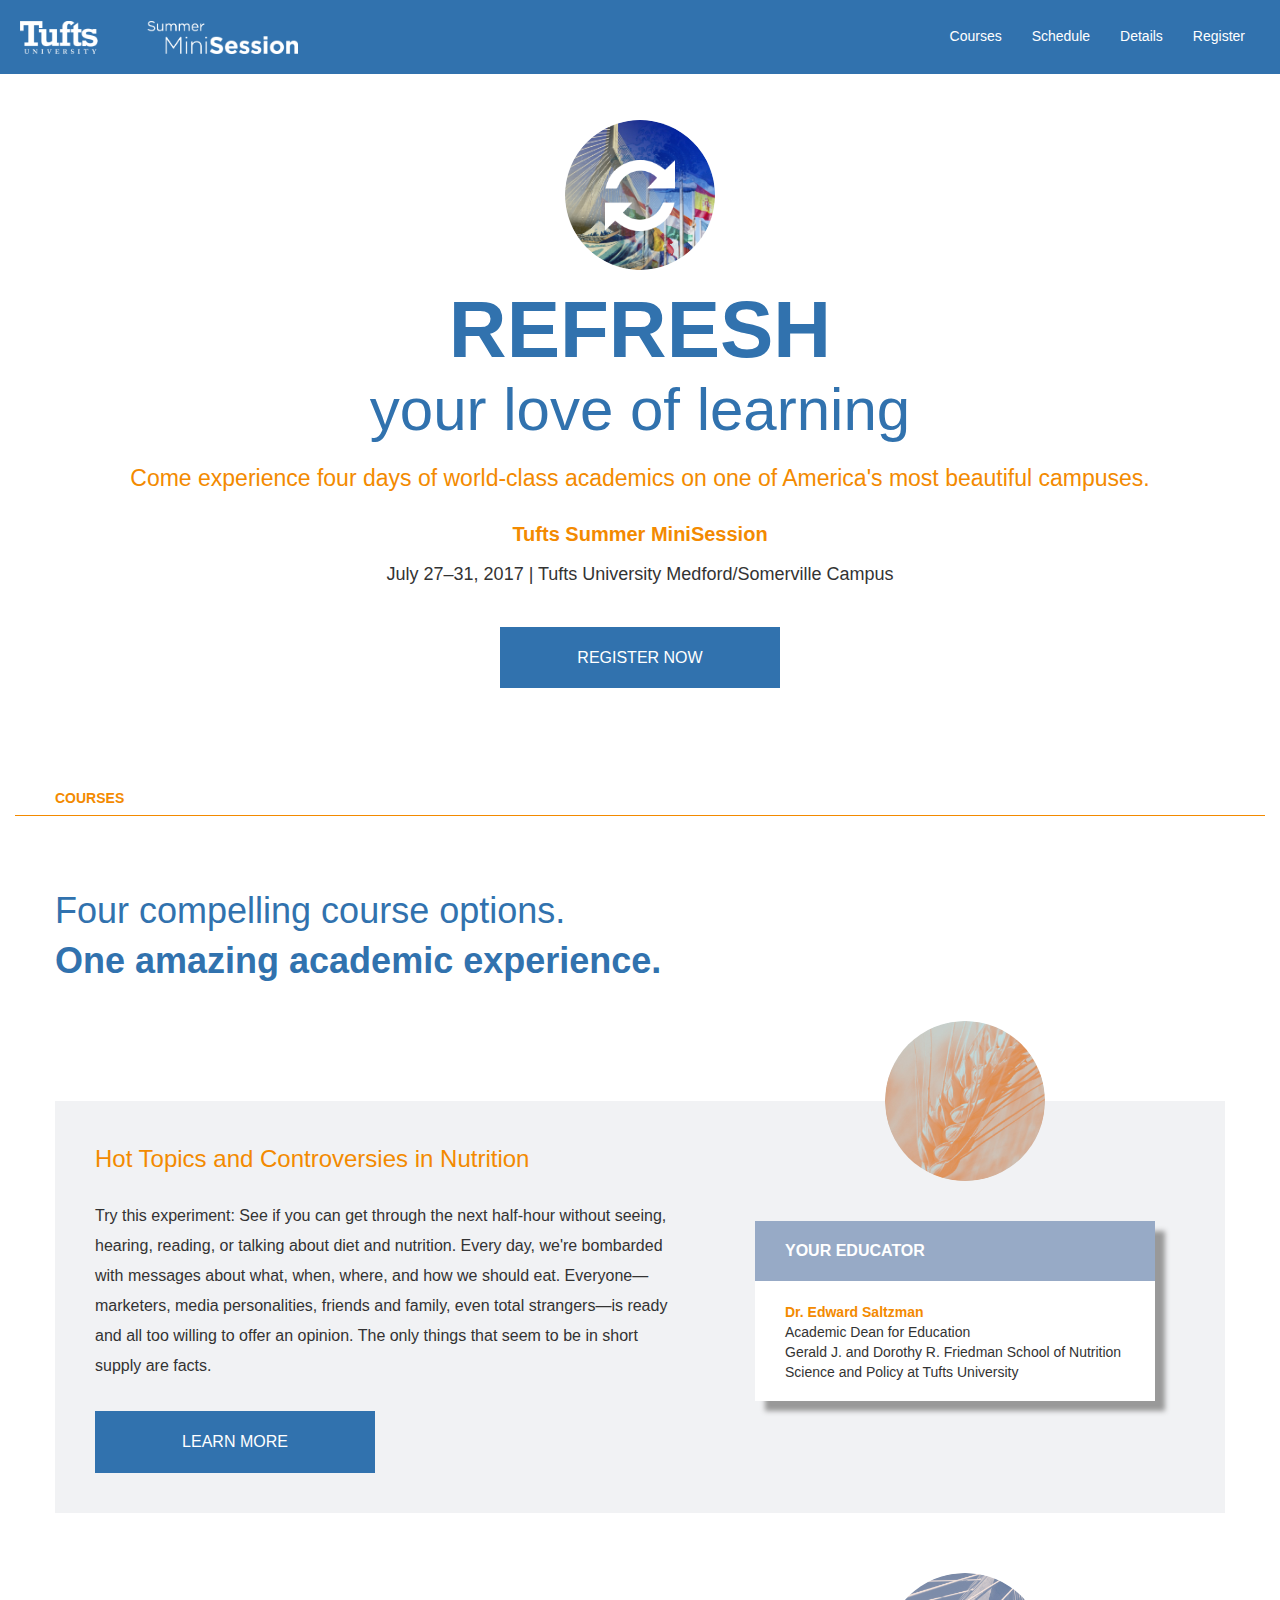
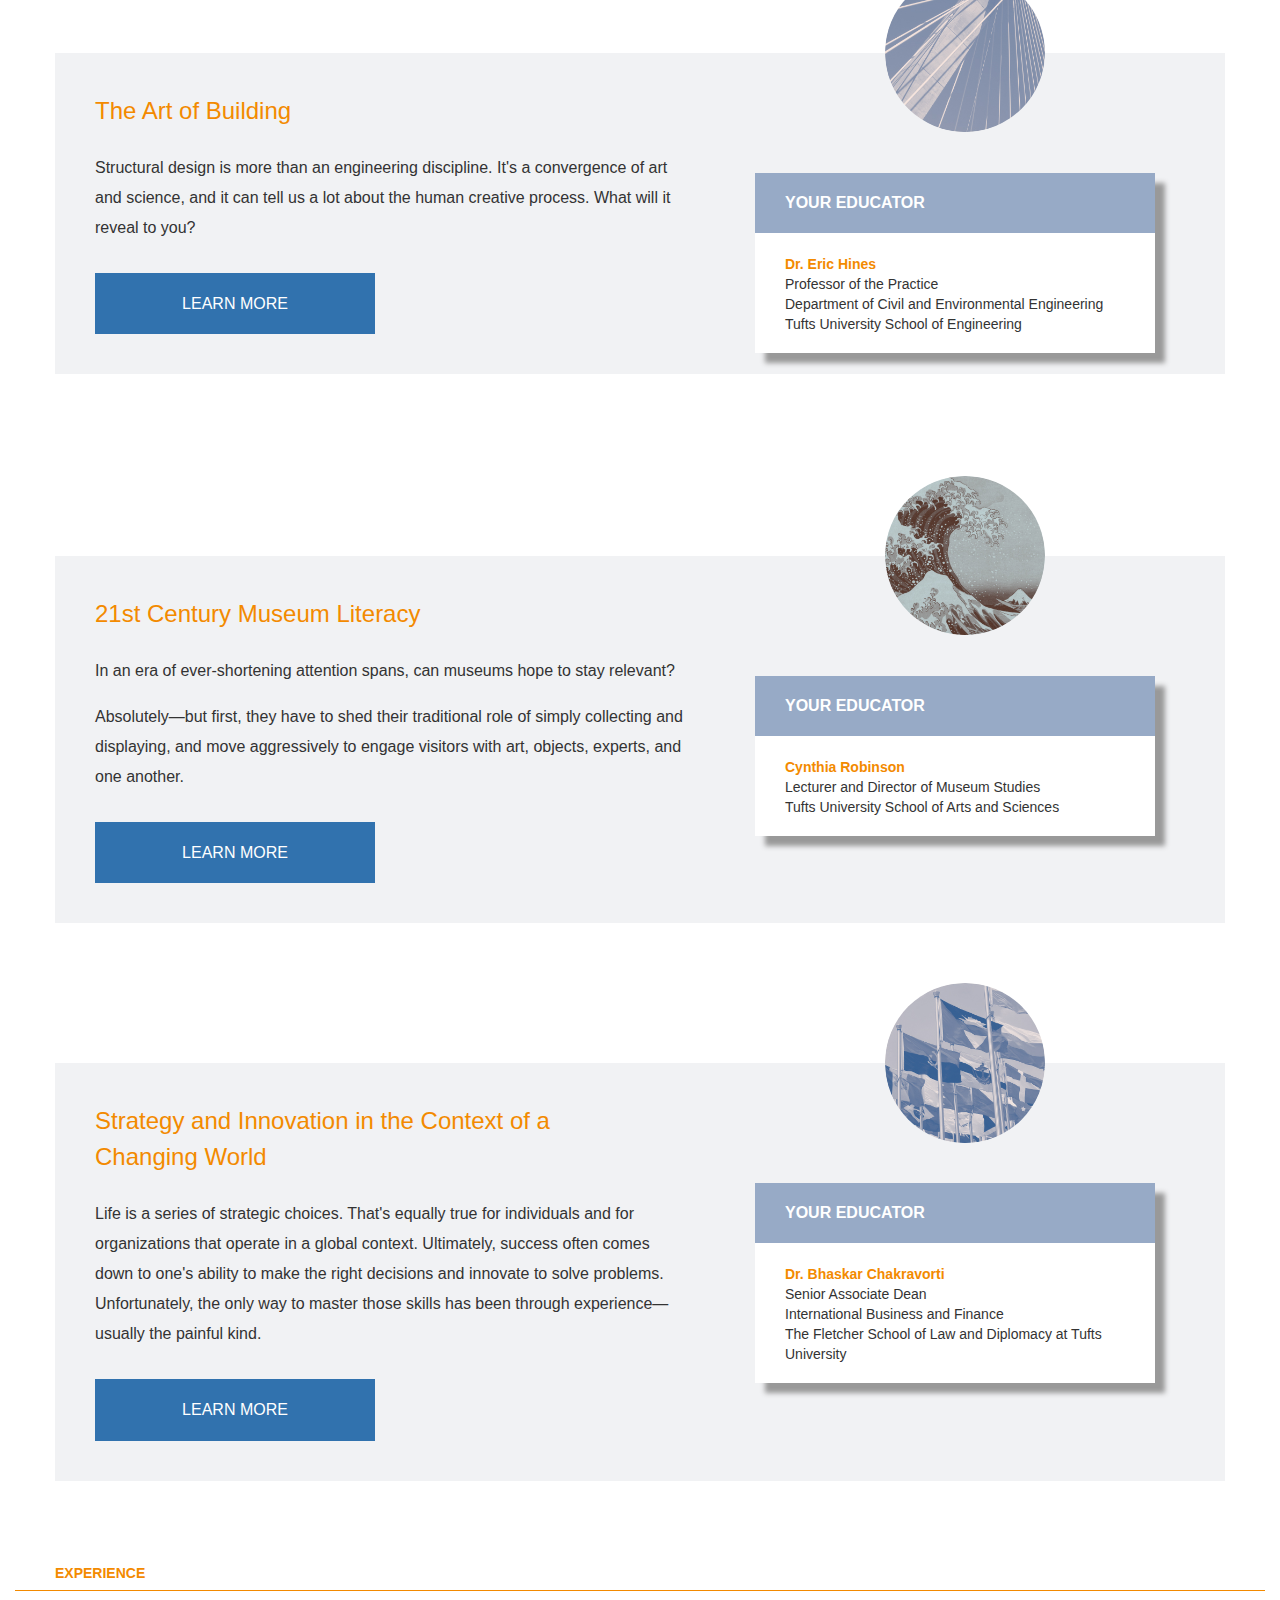
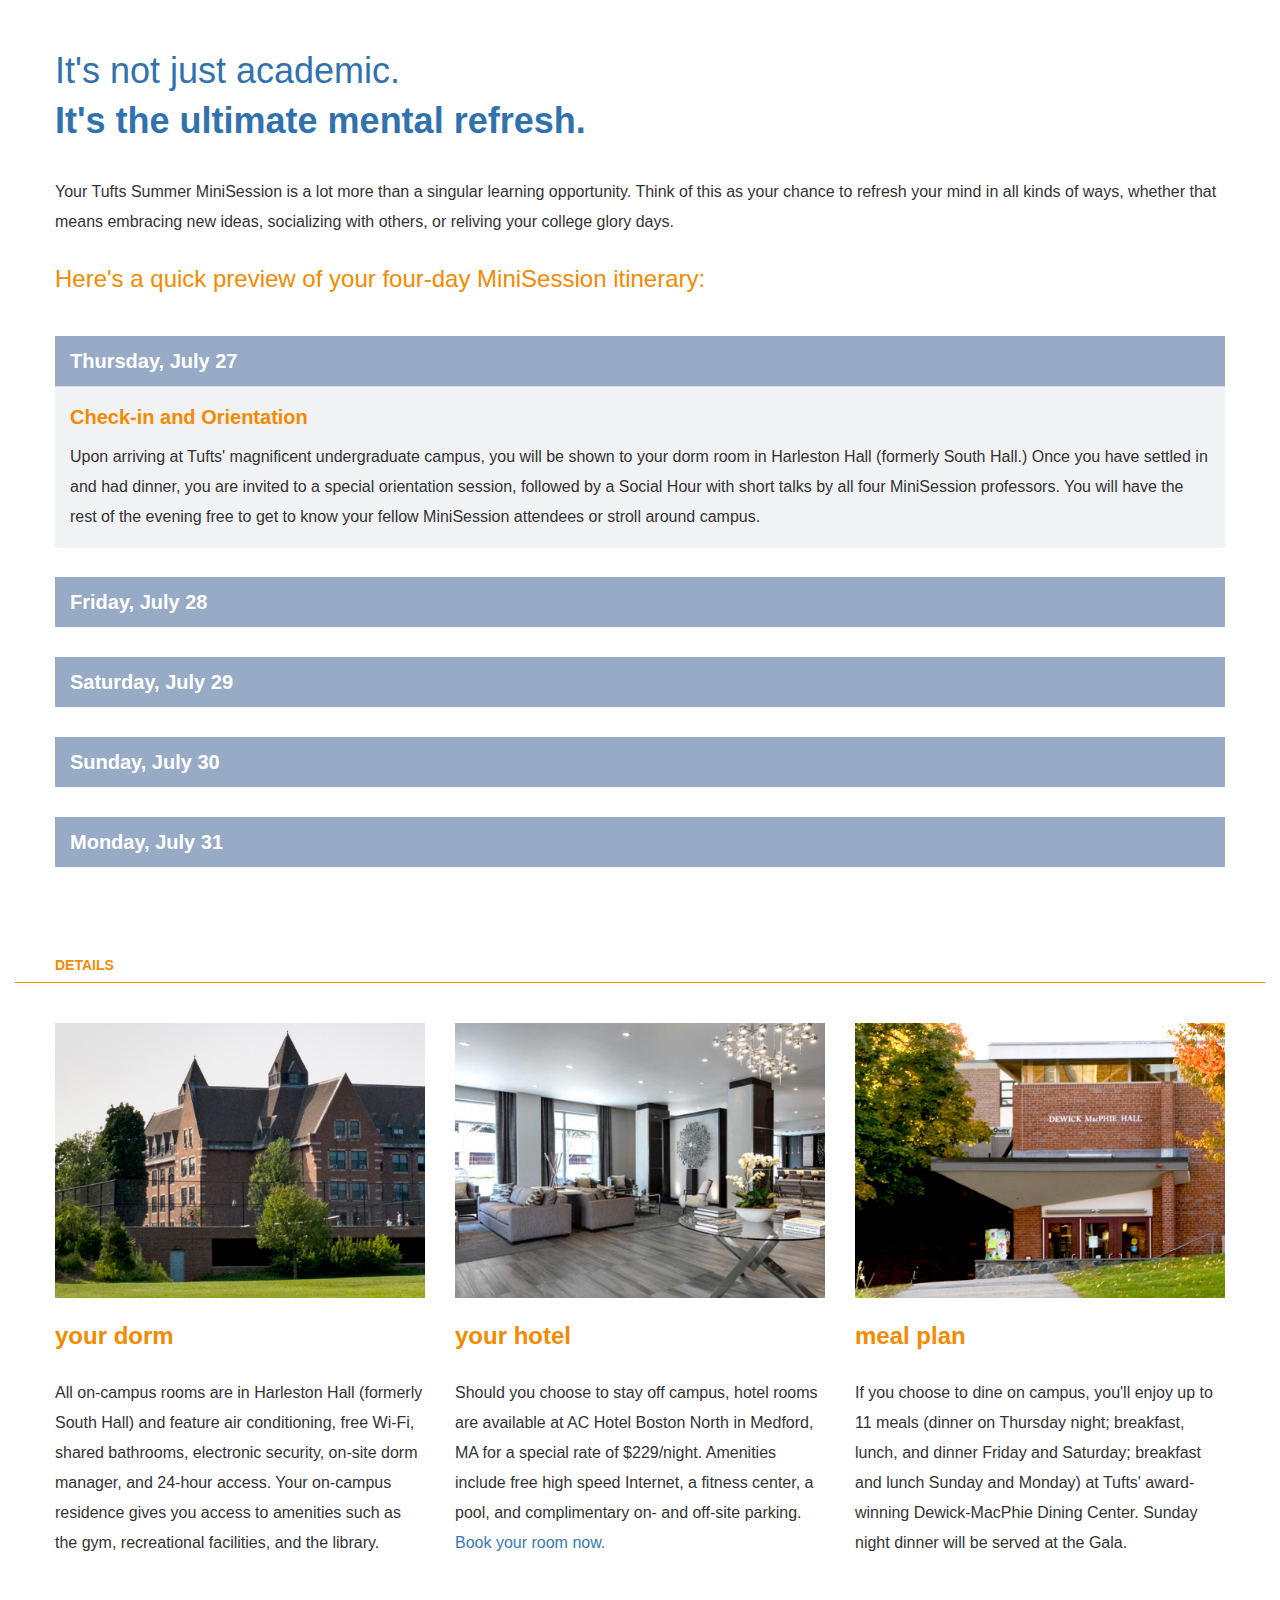
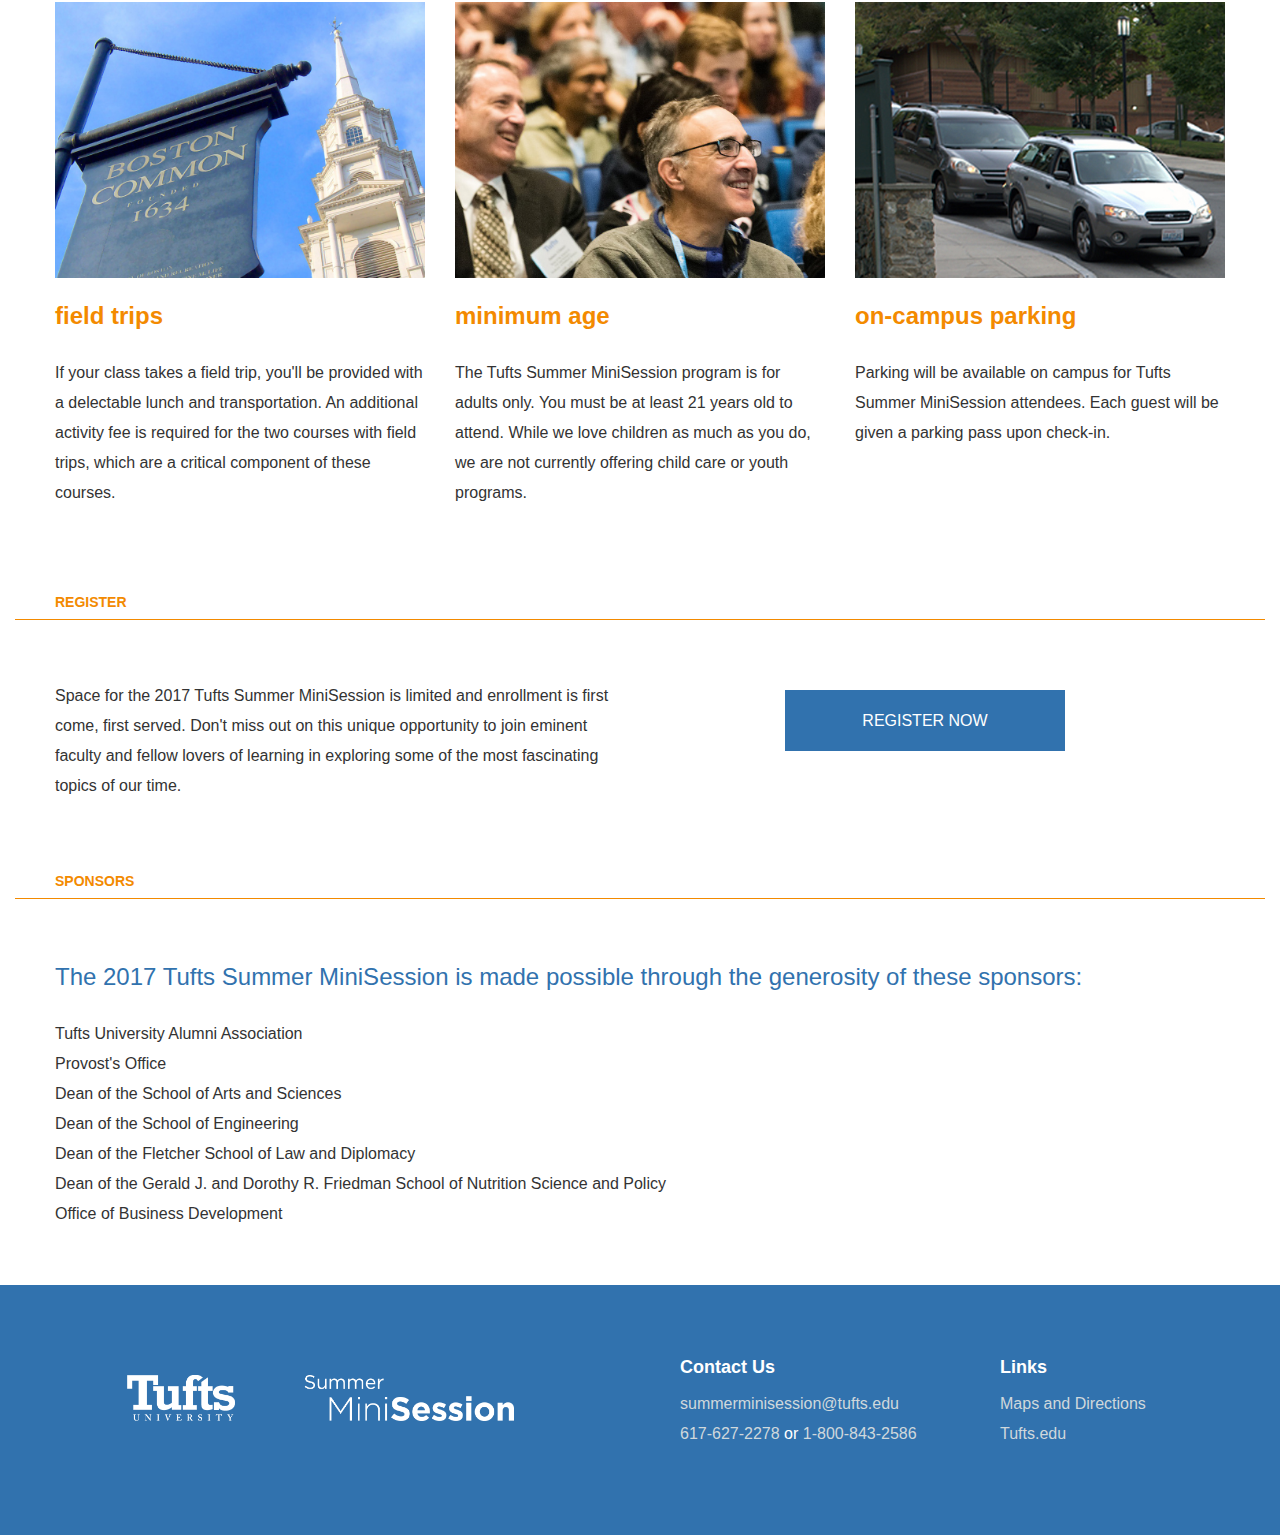
<file: index.html>
<!DOCTYPE html>
<html lang="en"><head>
    <meta charset="utf-8">
    <meta http-equiv="X-UA-Compatible" content="IE=edge">
    <meta name="viewport" content="width=device-width, initial-scale=1">
    <meta name="description" content="Refresh your love of learning with four days of world-class academics on one of America's most beautiful campuses.">
    <link rel="stylesheet" type="text/css" href="https://cloud.typography.com/6706294/7577172/css/fonts.css" />
    <title>Tufts Summer MiniSession</title>

	<!-- Bootstrap core junk -->
     <link rel="stylesheet" href="https://maxcdn.bootstrapcdn.com/bootstrap/3.3.7/css/bootstrap.min.css">

    <!-- Custom styles for this template -->
    <link rel="stylesheet" type="text/css" href="./minisession.css" />
  </head>

  <body>
    <nav class="navbar navbar-inverse navbar-fixed-top navbar-custom">
      <div class="container-fluid">
        <div class="navbar-header">
          <button type="button" class="navbar-toggle collapsed" data-toggle="collapse" data-target="#navbar" aria-expanded="false" aria-controls="navbar">
            <span class="sr-only">Toggle navigation</span>
            <span class="icon-bar"></span>
            <span class="icon-bar"></span>
            <span class="icon-bar"></span>
          </button>
          <img src="./Images/joint_logo.png" alt="Tufts Summer MiniSession" class="navbar-brand" />
        </div>
        <div id="navbar" class="collapse navbar-collapse">
          <ul class="nav navbar-nav navbar-right">
            <li><a href="#courses">Courses</a></li>
            <li><a href="#schedule">Schedule</a></li>
            <li><a href="#details">Details</a></li>
            <li><a href="#register">Register</a></li>
            </ul>
        </div><!--/.nav-collapse -->
        </div>
    </nav>
       
    <!-- MAIN PAGE -->
    <div class="container-fluid intro">
      <div class="col-xs-12">
      		<h1 class="blue large visible-xs hidden-sm hidden-md hidden-lg">Refresh</h1>
            <h1 class="blue medium visible-xs hidden-sm hidden-md hidden-lg">your love of learning</h1>
            
			<div class="rotate"><img src="./Images/Reset_Arrow.png" id="arrow" alt="" /></div>
      		<img src="./Images/Image_Collage.jpg" id="collage" alt="Collage of the Bunker Hill Bridge, international flags, and a Hokusai wood block print" />
            <h1 class="blue large visible-md visible-lg hidden-xs visible-sm">Refresh</h1>
            <h1 class="blue medium visible-md visible-lg hidden-xs visible-sm">your love of learning</h1>
        <h2 class="orange">Come experience four days of world-class academics on one of America's most beautiful campuses.</h2>
          <h3 class="bold orange">Tufts Summer MiniSession</h3>
            <p>July 27&ndash;31, 2017 | Tufts University Medford/Somerville Campus</p>
            <a href="https://eventrsvp.tufts.edu/profile/form/index.cfm?PKformID=0x265638cab" class="btn btn-default btn-lg btn-blue">REGISTER NOW</a>
        </div>
    </div>
    <div class="container-fluid" id="courses">
    	<div class="divider">COURSES</div>
    	  <div class="col-xs-12 content-block" id="course-block">
    	    <h1 class="blue">Four compelling course options.</h1>
    	    <h1 class="blue bold">One amazing academic experience.</h1>
    	      <div class="course" id="nutrition-course">
              <div><img src="./Images/Course_1.jpg" id="nutrition-image" class="round" alt="Grain" /></div>
    	        <h2 class="orange">Hot Topics and Controversies in Nutrition</h2>
    	        <div class="course-instructor">
    	          	<p class="yourEducator">Your Educator</p>
    	          <div class="educatorBio">
    	            <p><span class="orange bold">Dr. Edward Saltzman</span><br />
    	              Academic Dean for Education<br />
    	              Gerald J. and Dorothy R. Friedman School of Nutrition Science and Policy at Tufts University</p>
                    </div>
  	            </div>
                <div class="course-description">
    	        <p class="course-top">Try this experiment: See if you can get through the next half-hour without seeing, hearing, reading, or talking about diet and nutrition. Every day, we're bombarded with messages about what, when, where, and how we should eat. Everyone&mdash;marketers, media personalities, friends and family, even total strangers&mdash;is ready and all too willing to offer an opinion. The only things that seem to be in short supply are facts.</p>
    	        <button id="nutrition-collapse-button" class="btn btn-default btn-lg btn-blue">LEARN MORE</button>
    	        <div id="nutrition" class="collapse extended-description">
    	          <p class="course-top">In this course, we'll explore several of the most controversial topics in nutrition today. We'll discuss the claims being made about a variety of diets and foods&mdash;and then we'll explore the science behind the claims to find the truth.</p>
    	          <p>You'll gain a clear understanding of current hot topics including:</p>
    	          <ul>
    	            <li>Is saturated fat actually bad for you?</li>
    	            <li>Gluten-free diets&mdash;who should consume them?</li>
    	            <li>Are carbohydrates really the enemy?</li>
    	            <li>How do the bacteria in your intestines influence your health, and what do you need to know about microbiota, probiotics, and prebiotics?</li>
  	            </ul>
    	          <p>Perhaps even more important, by the end of our four days together, you'll have acquired the critical framework you need to size up future controversies as they arise, separate fact from hype, and make informed decisions about your nutrition.</p>
                	<p><span class="orange bold">About Your Educator</span><br />
                In addition to serving as Dean of Education and Associate Professor of Nutrition at the Friedman School, Dr. Saltzman is an Associate Professor of Medicine at Tufts University School of Medicine and is Chief of the Division of Clinical Nutrition at Tufts Medical Center. He's also a scientist at the Energy Metabolism Laboratory in the Jean Mayer USDA Human Nutrition Research Center on Aging. Dr. Saltzman's research focuses on obesity and body weight regulation in humans, including how the nutrient composition of food influences how much we eat.</p>
                </div>
  	          </div>
           </div>
    	      <div class="course extraSpace">
              <img src="./Images/Course_2.jpg" id="./images/building-image" class="round" alt="Bridge" />
    	        <h2 class="orange">The Art of Building</h2>
    	        <div class="course-instructor">
    	          	<p class="yourEducator">Your Educator</p>
    	          <div class="educatorBio">
    	            <p><span class="orange bold">Dr. Eric Hines</span><br />Professor of the Practice<br /> Department of Civil and Environmental Engineering<br />Tufts University School of Engineering </p>
                    </div>
  	            </div>
                <div class="course-description">
    	        <p class="course-top">Structural design is more than an engineering discipline. It's a convergence of art and science, and it can tell us a lot about the human creative process. What will it reveal to you?</p>
    	        <button id="building-collapse-button" class="btn btn-default btn-lg btn-blue">LEARN MORE</button>
    	        <div id="building" class="collapse extended-description">
    	          <p class="course-top">Find out in four days this summer, as we explore:</p>
    	          <ul>
    	            <li>The history of structural design as an art form</li>
    	            <li>Its relationship to architecture</li>
    	            <li class="extra-padding">Connections between structural form and architectural discourse from the 19th century to the present day</li>
    	            <li>The work of key designers and writers who helped shape how the world thinks about structural design</li>
    	            <li>Developments in structure and architecture according to their artistic significance, their ability to carry loads efficiently, and the social ramifications of their construction. </li>
  	            </ul>
    	          <p>Based on our discussions of historic structures, engineering innovations, scientific discoveries, and cultural history, we'll develop ideas about the present relationships between engineering, science, and architecture and their place in contemporary American society.</p>
    	          <p>We'll look at all these issues in the context of three turning points that gave rise to our modern world&mdash;the Scientific Revolution, the Democratic Revolutions, and the Industrial Revolution.</p>
    	          <p>You may never look at an I-beam, bridge abutment, or load-bearing wall the same way again. You'll definitely gain deep insights into the essential ideas that, in a quite literal sense, have given structure to the world in which we live.</p>
    	          <p><span class="orange bold">Field Trips</span><br />
                  We'll take a closer look at the architecture and buildings in downtown Boston. Field trips require an additional activity fee, noted in the course registration fees.</p>

				  <p><span class="orange bold">About Your Educator</span><br />
                  Dr. Hines specializes in the design and renovation of building structures, and the development of renewable energy infrastructure. His research interests include construction and performance of offshore wind turbines, seismic performance of low-ductility structural systems in moderate seismic regions, inelastic behavior of reinforced concrete structures, and assessment of building system vibrations due to trains and human activity. In 2011, he received the Henry and Madeline Fischer Award, recognizing him as "Engineering's Teacher of the Year" at Tufts.</p>
                  </div>
  	          </div>
  	        </div>
    	      <div class="course" id="museum-course">
              <img src="./Images/Course_3.jpg" class="round" alt="Woodblock print of a wave" />
    	        <h2 class="orange">21st Century Museum Literacy</h2>
    	        <div class="course-instructor">
    	          	<p class="yourEducator">Your Educator</p>
    	          <div class="educatorBio">
    	            <p><span class="orange bold">Cynthia Robinson</span><br />Lecturer and Director of Museum Studies<br />Tufts University School of Arts and Sciences </p>
                    </div>
  	            </div>
                <div class="course-description">
    	        <p class="course-top">In an era of ever-shortening attention spans, can museums hope to stay relevant?</p>
    	        <p class="course-top">Absolutely&mdash;but first, they have to shed their traditional role of simply collecting and displaying, and move aggressively to engage visitors with art, objects, experts, and one another. </p>
    	        <button id="museum-collapse-button" class="btn btn-default btn-lg btn-blue">LEARN MORE</button>
    	        <div id="museum" class="collapse extended-description">
    	          <p class="course-top wrap-1050">That's exactly what's been happening in the museum revolution that's taken place over the past 25 years. As places of free-choice and life-long learning, museums today offer specialized opportunities geared to a myriad of audiences, including early learners, teens, professionals in the workforce, retirees, and individuals with dementia and their caregivers.</p>
    	          <p>In "21st Century Museum Literacy," you will:</p>
                  <ul>
                  	<li>Get an inside look at this transformational effort</li>
                    <li>Discover how today's museums develop exhibitions and interpretive strategies, while addressing social, civic, and personal matters</li>
                    <li>Develop skills in material culture analysis and visual literacy that will help you make the most of every museum you visit from now on</li>
                  </ul>
    	          <p><span class="orange bold">Field Trips</span><br />
                  We'll take full advantage of the fact that some of the world's most interesting art and history museums are within easy driving distance of Tufts' Medford/Somerville campus. Interact with experts at the museums and enjoy behind-the-scene glimpses of the museum world. Field trips require an additional activity fee, noted in the course registration fees.</p>
    	          <p><span class="orange bold">About Your Educator</span><br />
    	          Cynthia Robinson focuses on a range of museum issues, including training the next generation of leaders, helping history museums become more relevant to modern audiences, and improving interpretation strategies to reach broader and more diverse audiences. Before coming to Tufts, she spent 25 years working in museums and gaining extensive experience in developing museum programs, curricula, and exhibitions, as well as in museum management and administration. She is editor in chief of the <em>Journal of Museum Education</em>. </p></div>
  	          </div></div>
    	      <div class="course" id="strategy-course">
              <img src="./Images/Course_4.jpg" class="round" alt="International flags" />
    	        <h2 class="orange long">Strategy and Innovation in the Context of a Changing World</h2>
    	        <div class="course-instructor">
    	          	<p class="yourEducator">Your Educator</p>
    	          <div class="educatorBio">
    	            <p><span class="orange bold">Dr. Bhaskar Chakravorti</span><br />Senior Associate Dean<br />International Business and Finance<br />The Fletcher School of Law and Diplomacy at Tufts University</p>
                    </div>
  	            </div>
                <div class="course-description">
    	        <p class="course-top">Life is a series of strategic choices. That's equally true for individuals and for organizations that operate in a global context. Ultimately, success often comes down to one's ability to make the right decisions and innovate to solve problems. Unfortunately, the only way to master those skills has been through experience&mdash;usually the painful kind.</p>
    	        <button id="strategy-collapse-button" class="btn btn-default btn-lg btn-blue">LEARN MORE</button>
    	        <div id="strategy" class="collapse extended-description">
    	          <p class="course-top">This summer, you'll have a better way to learn. In "Strategy and Innovation in the Context of a Changing World," you'll discover how to:</p>
    	          <ul>
    	            <li class="extra-padding">Make choices and evaluate tradeoffs to create distinctive value and establish sustainable competitive advantage</li>
    	            <li>Choose wisely in conjunction with the innovation process</li>
    	            <li>Arrive at innovative decisions in the context of a rapidly evolving world with shifting centers of economic gravity</li>
  	            </ul>
    	          <p>You'll also gain insights into four broad phenomena that profoundly affect the rules of strategy and innovation:</p>
    	          <ul>
    	            <li>The pursuit of competitive advantage and the need to deal with disruption</li>
    	            <li>The emergence of a global consuming class</li>
    	            <li>The growing urgency to fulfill unmet needs of the "bottom of the pyramid" in a sustainable way</li>
    	            <li>The increasing internationalization of enterprises seeking growth opportunities across borders</li>
  	            </ul>
    	          <p>You'll learn inductively through a series of intense case discussions. As you learn, you'll develop your own decision-making framework and practice the skills you need to make great choices in real-world situations.</p>

    	          <p><span class="orange bold">About Your Educator</span><br />
    	         In addition to being Fletcher's Professor of the Practice of International Business, Dr. Chakravorti is the founding Executive Director of Fletcher's Institute for Business in the Global Context. He also directs the Council on Emerging Market Enterprises and serves on the World Economic Forum's Global Future Council on Innovation and Entrepreneurship and has advisory appointments at the UNDP, Brookings India, and Mastercard. A former Partner at McKinsey, faculty member of Harvard Business School, and Distinguished Scholar at MIT, he has completed work that has influenced policy making from Capitol Hill to the FCC and CEOs, Boards, and senior executives at more than 30 companies in the Fortune 500. He has authored numerous works of thought leadership in leading academic journals and books, as well as in the media. He has authored the best-selling book <em>The Slow Pace of Fast Change: Bringing Innovations to Market in a Connected World</em>.</p>
                  </div>
                  </div>
  	          </div>
  	        </div>
            </div>
</div>
            <div class="container-fluid" id="schedule">
    	<div class="divider">EXPERIENCE</div>
    	<div class="col-xs-12 content-block">
        	<h1 class="blue">It's not just academic.</h1>
       	  <h1 class="bold blue">It's the ultimate mental refresh.</h1>
        <p class="bottomSpace">Your Tufts Summer MiniSession is a lot more than a singular learning opportunity. Think of this as your chance to refresh your mind in all kinds of ways, whether that means embracing new ideas, socializing with others, or reliving your college glory days.</p>
        <h2 class="orange">Here's a quick preview of your four-day MiniSession itinerary:</h2>
        <div class="panel-group" id="accordion">
  			<div class="panel panel-default">
    			<div class="panel-heading" data-toggle="collapse" data-parent="#accordion" href="#collapse1"><h3 class="white bold">Thursday, July 27</h3>
    			</div>
    			<div id="collapse1" class="panel-collapse collapse in">
      				<div class="panel-body">
      					<h3 class="orange bold">Check-in and Orientation</h3>
        				<p>Upon arriving at Tufts' magnificent undergraduate campus, you will be shown to your dorm room in Harleston Hall (formerly South Hall.) Once you have settled in and had dinner, you are invited to a special orientation session, followed by a Social Hour with short talks by all four MiniSession professors. You will have the rest of the evening free to get to know your fellow MiniSession attendees or stroll around campus.</p></div>
    			</div>
 			 </div>
  			<div class="panel panel-default">
                <div class="panel-heading" data-toggle="collapse" data-parent="#accordion" href="#collapse2"><h3 class="white bold">Friday, July 28</h3></div>
                <div id="collapse2" class="panel-collapse collapse">
                  <div class="panel-body"><h3 class="orange bold">First Day of Classes</h3>
        				<p>After breakfast, you will head to your classroom for the morning. A two-hour lunch break will give you a chance to catch up with classmates and enjoy some New England summer weather. Then it is back for your afternoon session.</p>
                        <p>After class, you will have the chance to join the choir led by Tufts lecturer of music and choral director Jamie Kirsch or attend a Film Talk on topics in contemporary cinema taught by Professor Malcolm Turvey, director of Film and Media Studies at Tufts. (Advance registration is preferred for both of these activities.) After dinner, you can choose to join us for a Social Hour or explore all that Boston has to offer.</p>
                        </div>
                </div>
              </div>
              <div class="panel panel-default">
                <div class="panel-heading" data-toggle="collapse" data-parent="#accordion" href="#collapse3"><h3 class="white bold">Saturday, July 29</h3></div>
                <div id="collapse3" class="panel-collapse collapse">
                  <div class="panel-body"><h3 class="orange bold">Good news. No mid-terms.</h3>
        				<p>During your morning and afternoon sessions, you will delve deeper into your topic. Later, feel free to relax or take a guided campus walking tour. We hope you will join us after dinner for another Social Hour with a special guest. Once again, the night is yours to enjoy any way you see fit. </p></div>
                </div>
              </div>
              <div class="panel panel-default">
                <div class="panel-heading" data-toggle="collapse" data-parent="#accordion" href="#collapse4"><h3 class="white bold">Sunday, July 30</h3></div>
                <div id="collapse4" class="panel-collapse collapse">
                  <div class="panel-body"><h3 class="orange bold">By day, avid student. By night, cocktail party <em>bon vivant</em>.</h3>
        				<p>Let's face it, a full day of studying a fascinating topic with world-renowned faculty can be thirsty work. That is why you will be spending Sunday night at a Gala, complete with delicious food and drink, scintillating conversation, and a dynamite performance by fellow MiniSession attendees.</p></div>
                </div>
              </div>
              <div class="panel panel-default">
                <div class="panel-heading" data-toggle="collapse" data-parent="#accordion" href="#collapse5"><h3 class="white bold">Monday, July 31</h3></div>
                <div id="collapse5" class="panel-collapse collapse">
                  <div class="panel-body"><h3 class="orange bold">Key Takeaways and Fond Farewells</h3>
        				<p>At your final morning session, your professor will help you and your classmates draw important conclusions from what you have studied over the past four days. The lessons you will learn will stay with you for the rest of your life, and chances are that during your MiniSession, you will have made some lasting friendships as well. At lunch, you can catch up with friends one more time before you bid them and Tufts adieu&mdash;until Summer 2018, perhaps?</p></div>
                </div>
              </div>
            </div> 
        </div>
    </div>
    
    <div class="container-fluid" id="details">
    <div class="divider">DETAILS</div>
    	<div class="content-block">
                <div class="col-sm-6 col-lg-4 detail-block"> 
                <img src="./Images/Dorms.jpg" class="rectangle" />
                  <h2 class="orange bold">your dorm</h2>
                  <p>All on-campus rooms are in Harleston Hall (formerly South Hall) and feature air conditioning, free Wi-Fi, shared bathrooms, electronic security, on-site dorm manager, and 24-hour access. Your on-campus residence gives you access to amenities such as the gym, recreational facilities, and the library.</p>
              </div>
              <div class="col-sm-6 col-lg-4 detail-block"> 
                <img src="./Images/Hotel.jpg" class="rectangle" />
                  <h2 class="orange bold">your hotel</h2>
                  <p>Should you choose to stay off campus, hotel rooms are available at AC Hotel Boston North in Medford, MA for a special rate of $229/night. Amenities include free high speed Internet, a fitness center, a pool, and complimentary on- and off-site parking. <a href="http://www.marriott.com/meeting-event-hotels/group-corporate-travel/groupCorp.mi?resLinkData=Tufts%20Summer%20MiniSession%5EBOSAC%60TSMTSMA%7CTSMTSMB%60229.00%60USD%60false%604%607/27/17%607/31/17%606/27/17&app=resvlink&stop_mobi=yes">Book your room now.</a></p>
              </div>
              <div class="clearfix visible-sm-block visible-md-block"></div>
              <div class="col-sm-6 col-lg-4 detail-block">
                  <img src="./Images/Meal_Plan.jpg" class="rectangle" />
                <h2 class="orange bold">meal plan</h2>
                    <p>If you choose to dine on campus, you'll enjoy up to 11 meals (dinner on Thursday night; breakfast, lunch, and dinner Friday and Saturday; breakfast and lunch Sunday and Monday) at Tufts' award-winning Dewick-MacPhie Dining Center. Sunday night dinner will be served at the Gala.</p>
              </div>
               <div class="clearfix visible-lg-block"></div>
            <div class="col-sm-6 col-lg-4 detail-block">
                <img src="./Images/Field_Trips.jpg" class="rectangle" />
                <h2 class="orange bold">field trips</h2>
                <p>If your class takes a field trip, you'll be provided with a delectable lunch and transportation. An additional activity fee is required for the two courses with field trips, which are a critical component of these courses.</p>
        	</div>
            <div class="clearfix visible-sm-block visible-md-block"></div>
        	<div class="col-sm-6 col-lg-4 detail-block">
        		<img src="./Images/Minimum_Age.jpg" class="rectangle" />
        		<h2 class="orange bold">minimum age</h2>
            	<p>The Tufts Summer MiniSession program is for adults only.  You must be at least 21 years old to attend. While we love children as much as you do, we are not currently offering child care or youth programs.</p>
        	</div>
            <div class="col-sm-6 col-lg-4 detail-block">
        		<img src="./Images/Parking.jpg" class="rectangle" />
        		<h2 class="orange bold">on-campus parking</h2>
            	<p>Parking will be available on campus for Tufts Summer MiniSession attendees. Each guest will be given a parking pass upon check-in.</p>
        	</div>
      </div>
    </div>
    <div class="container-fluid" id="register">
    	<div class="divider">REGISTER</div>
        <div class="content-block ">
        	<div class="col-md-6 register-block">
        	<p>Space for the 2017 Tufts Summer MiniSession is limited and enrollment is first come, first served. Don't miss out on this unique opportunity to join eminent faculty and fellow lovers of learning in exploring some of the most fascinating topics of our time.</p>
        	</div>
        	<div class="col-md-6 text-center register-button-block">
        	<a href="https://eventrsvp.tufts.edu/profile/form/index.cfm?PKformID=0x265638cab" class="btn btn-default btn-lg btn-blue">REGISTER NOW</a>
        	</div>
        </div>
    </div>
    <div class="container-fluid" id="sponsors">
    	<div class="divider">SPONSORS</div>
    	<div class="col-xs-12 content-block">
    	    <h2 class="blue">The 2017 Tufts Summer MiniSession is made possible through the generosity of these sponsors:</h2>
   	      <p>Tufts University Alumni Association<br />
    	      Provost's Office<br />
    	      Dean of the School of Arts and Sciences<br />
    	      Dean of the School of Engineering<br />
    	      Dean of the Fletcher School of Law and Diplomacy<br />
    	      Dean of the Gerald J. and Dorothy R. Friedman School of Nutrition Science and Policy<br />
   	        Office of Business Development</p>
  	    </div>
    	</div>
    </div>

    <footer class="footer">
    	<div class="container-fluid">
        	<div class="visible-xs visible-sm hidden-md hidden-lg" id="footer-button">
           		<a href="https://eventrsvp.tufts.edu/profile/form/index.cfm?PKformID=0x265638cab" class="btn btn-default btn-lg btn-blue">REGISTER NOW</a>
            </div>
            <div class="row">
            	<div class="col-lg-6 col-md-12">
                <img src="./Images/joint_logo.png" alt="Tufts Summer MiniSession" /></div>
                <div class="clearfix visible-md-block visible-sm-block"></div>
            	<div class="col-lg-3 col-md-6 col-sm-6" id="link-block-1"> 
        			<h3 class="bold">Contact Us</h3>
                    <ul>
                        <li><a href="mailto:summerminisession@tufts.edu">summerminisession@tufts.edu</a></li>
                        <li><a href="tel:617-627-2278">617-627-2278</a> or <a href="tel:1-800-843-2586">1-800-843-2586</a></li>
                    </ul>
                </div>
                <div class="col-lg-3 col-md-6 col-sm-6" id="link-block-2">
                	<h3 class="bold">Links</h3>
                    <ul>
                        <li><a href="http://campusmaps.tufts.edu/medford/">Maps and Directions</a></li>
                        <li><a href="https://www.tufts.edu/">Tufts.edu</a></li>
                    </ul>
                </div>
            </div>
    	</div>
    </footer>


    <!-- Bootstrap core JavaScript-->
    <!-- Placed at the end of the document so the pages load faster -->
      <script src="https://ajax.googleapis.com/ajax/libs/jquery/3.1.1/jquery.min.js"></script>
  <script src="https://maxcdn.bootstrapcdn.com/bootstrap/3.3.7/js/bootstrap.min.js"></script>
  
  <!-- Custom page behavior -->
  <script>
		$( document ).ready(function() {
			$("#nutrition-collapse-button").click(function(event) {
				event.preventDefault();
				showEventDetails("#nutrition-collapse-button", "#nutrition");
			});
			
			$("#building-collapse-button").click(function(event) {
				event.preventDefault();
				showEventDetails("#building-collapse-button", "#building");
			});
			
			$("#museum-collapse-button").click(function(event) {
				event.preventDefault();
				showEventDetails("#museum-collapse-button", "#museum");
			});
			
			$("#strategy-collapse-button").click(function(event) {
				event.preventDefault();
				showEventDetails("#strategy-collapse-button", "#strategy");
			});
		});
		
		function showEventDetails(button, details) {
			$(button).fadeOut(function() {	
				//animation complete
				$(details).fadeIn("slow");
			});
		}
  </script>
  </body>
</html>
</file>
<file: minisession.css>
/* Sticky footer styles */
html {
  position: relative;
  min-height: 100%;
}
body {
  /* Margin bottom by footer height */
  margin-bottom: 600px;
  
}
.footer {
  position: absolute;
  bottom: 0;
  width: 100%;
  /* Set the fixed height of the footer here */
  height: 600px;
  background-color: #303C42;
}

/* Custom page CSS
-------------------------------------------------- */
body {
	font-family: "Gotham A", "Gotham B", Gotham, Helvetica, Arial, sans-serif;
	margin-top: 110px;
}


h1 {
	font-size: 30px;
	line-height: 36px;
	margin-bottom: 1em;
	font-family: "Gotham A", "Gotham B", Gotham, Helvetica, Arial, sans-serif;
	font-style: normal;
	font-weight: 300;
}

h1:first-of-type {
	margin-bottom: 0em;
}

h1:last-of-type {
	margin-top: 10px;
	margin-bottom: 2em;
}

h2 {
	font-size: 22px;
	line-height: 30px;
	margin-bottom: 1em;
	font-family: "Gotham A", "Gotham B", Gotham, Helvetica, Arial, sans-serif;
	font-style: normal;
	font-weight: 300;
}
	
h3 {
	font-size: 20px;
	line-height: 30px;
	font-family: "Gotham A", "Gotham B", Gotham, Helvetica, Arial, sans-serif;
	font-style: normal;
	font-weight: 300;
}

p { 
	font-family: "Whitney A", "Whitney B", Whitney, Helvetica, Arial, sans-serif;
	margin-bottom: 1em;
	font-size: 16px;
	line-height: 24px;
}

ul {
	font-family: "Whitney A", "Whitney B", Whitney, Helvetica, Arial, sans-serif;
	font-size: 16px;
	line-height: 24px;
}

ul + p {
	margin-top: 1em;
}

.divider {
	font-family: "Gotham A", "Gotham B", Gotham, Helvetica, Arial, sans-serif;
	border-bottom: 1px solid #F38A00;
	color: #F38A00;
	font-size: 14px;
	font-weight: 700;
	padding-bottom: .5em;
	margin-bottom: 40px;
	margin-top: 0px;
	padding-left: 0em;
}

.content-block {
	padding-left: 0px;
	padding-right: 0px;
}

.detail-block { 
	padding-left: 0px;
	padding-right: 0px;
}

.register-block {
	margin-bottom: 3em;
}

.col-md-6 {
	padding-left: 0px;
}

.course {
	background-color: #F1F2F4;
	padding: 20px;
	margin-bottom: 40px;
}

.course:first-of-type {
	margin-top: 20px;
}

.course:last-of-type {
	margin-bottom: 0px;
}
	
.course h2 {
	margin-top: 10px;
}
	
.course-description p:last-of-type {
	margin-bottom: 0px;
}
	
.extended-description p:first-of-type {
	margin-top: 1em;
}
	
.course .btn {
	margin-bottom: 10px;
	margin-top: 30px;
}

.course img { 
	display: none;
}

.yourEducator {
	display: none;
}

.detail-block {
	margin-bottom: 2em;
}

.detail-block:last-of-type {
	margin-bottom: 0px;
}
	
footer .btn {
	background-color: #418fde;
}

.btn {
	width: 100%;
	padding: 20px;
	margin-top: 20px;
	margin-bottom: 20px;
	background-color: #418fde;
	border-radius: 0px;
}

.register-button-block .btn {
	margin-top: 0px;
}

a:link, a:hover, a:visited, a:active {
	text-decoration: none;
}

.bold {
	font-weight: 700;
}

.blue {
	color: #3172AE;
}

.orange {
	color: #F38A00;
}

.white {
	color: #FFFFFF;
}

.bottomSpace {
	margin-bottom: 1.5em;
}

.content-block:last-of-type {
	padding-bottom: 50px;
}

.row {
	margin-bottom: 40px;
}

.row:first-of-type {
	padding-top: 20px;
}

.row:last-of-type {
	margin-bottom: 0px;
}

.col-sm-6 {
	padding: 0px;
	vertical-align: middle;
}

.col-sm-6 .btn {
	margin-top: 0px;
}

.instructor {
	margin-top: 20px;
	margin-bottom: 20px;
	background-color: #97AAC6;
	padding: 10px;
	text-align: center;
}

.yourEducator {
	color: #ffffff;
	background-color: #97AAC6;
	font-weight: 700;
	text-transform: uppercase;
}

.round {
	width: 100%;
	height: 100%;
	-webkit-border-radius: 100%;
	-moz-border-radius: 100%;
	border-radius: 100%;
}
	
.rectangle {
	width: 100%;
} 

/* Accordion */
#accordion {
	padding-top: 15px;
}

.panel-group .panel + .panel {
	margin-top: 30px;
}

.panel-default {
	border: none;
}

.panel-default > .panel-heading {
	background-color: #97aac6;
}

.panel-heading {
	border-top-left-radius: 0px;
	border-top-right-radius: 0px;

	cursor: pointer;
}

.panel-heading > h3 {
	line-height: 30px;
	margin: 0px;
}

.panel-body {
	background-color: #F1F2F4;
	border-top: 0px;
	margin-bottom: 30px;
	border-bottom-left-radius: 0px;
	border-bottom-right-radius: 0px;
}

.panel-body > h3 {
	margin-top: 0px;
}

.panel-body > p:last-of-type {
	margin-bottom: 0px;
}

/* Nav */
.navbar-inverse .navbar-toggle, .navbar-inverse .navbar-toggle:focus, .navbar-inverse .navbar-toggle:hover {
    background-color: #2A5C89;
	border: 4px solid #2A5C89;
	border-radius: 0px;
}

.navbar-inverse .navbar-collapse {
	border: none;
}

.navbar-custom {
	background-color: #3172AE;
	border: none;
	padding: 10px;
}

.navbar-custom #navbar li a {
	color: #ffffff;
	font-size: 18px;
	line-height: 45px;
	border-bottom: 1px solid transparent;
}

.navbar-custom #navbar li a:hover {
	color: #cfd8dc;
}

.navbar-custom #navbar li a:hover {
	color: #cfd8dc;
}

.navbar-custom #navbar li.active a {
	background: #346094;
}

.navbar-custom #navbar li:last-of-type {
	margin-right: 15px;
}

.navbar-brand {
	width: 100%;
	height: auto;
	min-width: 50px;
	max-width: 238px;
}

.navbar-right {
	margin-top: 0px;
}

/* Footer */
#footer {
   position:fixed;
   left:0px;
   bottom:0px;
   height:30px;
   width:100%;
   background:#3172AE;
}

footer li {
	color: #ffffff;
}

.footer {
	text-align: center;
	padding-top: 40px;
	padding-top: 40px;
	background-color: #3172AE;
}

footer h3 {
	color: #ffffff;
	font-size: 20px;
}

footer a {
	color: #cfd8dc;
}

footer a:hover, footer a:active {
	color: #ffffff;
	text-decoration: none;
}

footer ul {
	list-style: none;
	padding: 0px;
}

footer img {
	width: 100%;
	margin-top: 50px;
	padding-left: 20px;
	padding-right: 20px;
	margin-bottom: 30px;
}

.footer h3, .footer li {
	text-align: left;
}

.footer h3 {
	margin-top: 30px;
	margin-left: 40px;
	margin-right: 40px;
}
	
.footer li {
	margin-left: 40px;
	margin-right: 40px;
}

/* Custom Buttons */
.btn-blue { 
  color: #ffffff; 
  background-color: #3172AE; 
  border: none; 
  font-size: 18px;
} 
 
.btn-blue:hover, 
.btn-blue:focus, 
.btn-blue:active, 
.btn-blue.active, 
.open .dropdown-toggle.btn-blue { 
  color: #ffffff; 
  background-color: #0E5CAB; 
  border: none; 
} 
 
.btn-blue:active, 
.btn-blue.active, 
.open .dropdown-toggle.btn-blue { 
  background-image: none; 
} 
 
.btn-blue.disabled, 
.btn-blue[disabled], 
fieldset[disabled] .btn-blue, 
.btn-blue.disabled:hover, 
.btn-blue[disabled]:hover, 
fieldset[disabled] .btn-blue:hover, 
.btn-blue.disabled:focus, 
.btn-blue[disabled]:focus, 
fieldset[disabled] .btn-blue:focus, 
.btn-blue.disabled:active, 
.btn-blue[disabled]:active, 
fieldset[disabled] .btn-blue:active, 
.btn-blue.disabled.active, 
.btn-blue[disabled].active, 
fieldset[disabled] .btn-blue.active { 
  background-color: #418FDE; 
  border: none; 
} 
 
.btn-blue .badge { 
  color: #418FDE; 
  background-color: #ffffff; 
}


/* IE 6 */
* html #footer {
   position:absolute;
   top:expression((0-(footer.offsetHeight)+(document.documentElement.clientHeight ? document.documentElement.clientHeight : document.body.clientHeight)+(ignoreMe = document.documentElement.scrollTop ? document.documentElement.scrollTop : document.body.scrollTop))+'px');
}

/* HERO */
.intro {
	text-align: center;
	padding: 0px;
	padding-bottom: 40px;
}
	
.intro img {
	width: 40%;
	height: auto;
	min-width: 200px;
	max-width: 200px;
	-webkit-border-radius: 100%;
	-moz-border-radius: 100%;
	border-radius: 100%;
	margin-bottom: 30px;
	margin-top: 0px;
}

.large {
	font-size: 36px;
	line-height: 40px;
	margin-top: 0px;
	margin-bottom: 0px;
	text-transform: uppercase;
	font-weight: 700;
}
	
.medium {
	font-size: 30px;
	line-height: 36px;
	margin-bottom: 0x;
	margin-top: 0em;
}

.intro h2 {
	margin-top: 0em;
	font-size: 20px;
	line-height: 28px;
}
	
.intro p {
	margin-top: 0px;
	line-height: 26px;
}

.rotate {
	position: relative;
}

/* Spinning arrow on intro panel */
#arrow {
	width: 100px;
	min-width: 100px;
	max-width: 100px;
	height: auto;
	position: absolute;
	z-index: 1;
	left: 0;
	right: 0;
	top: 50px;
	margin-left: auto;
	margin-right: auto;
	border-radius: 0px;
	-webkit-animation:spin 1s ease-in-out;
	-moz-animation:spin 1s ease-in-out;
	animation:spin 1s ease-in-out;
}
	
@-moz-keyframes spin { 100% { -moz-transform: rotate(360deg); } }
	
@-webkit-keyframes spin { 100% { -webkit-transform: rotate(360deg); } }
	
@keyframes spin { 100% { -webkit-transform: rotate(360deg); transform:rotate(360deg); } }

/* The tiniest of the tiny cell phones */
@media only screen and (max-width : 341px) {
	.navbar-brand {
		width: 70%;
		height: auto;
		margin-left: 0px;
		padding-top: 0px;
		margin-top: 20px;
	}
}
	
/* change navbar collapse breakpoint to include tablets */
@media only screen and (min-width : 768px) and (max-width : 950px) {
	.navbar-header {
        float: none;
    }
    .navbar-left,.navbar-right {
        float: none !important;
    }
    .navbar-toggle {
        display: block;
		margin-top: 15px;
    }
    .navbar-collapse {
        border-top: 1px solid transparent;
        box-shadow: inset 0 1px 0 rgba(255,255,255,0.1);
    }
    .navbar-fixed-top {
        top: 0;
        border-width: 0 0 1px;
    }
    .navbar-collapse.collapse {
        display: none!important;
    }
    .navbar-nav {
        float: none!important;
        margin-top: 7.5px;
    }
    .navbar-nav>li {
        float: none;
    }
    .navbar-nav>li>a {
        padding-top: 10px;
        padding-bottom: 10px;
    }
    .collapse.in{
        display:block !important;
    }
}

/* Small Devices, Tablets */
@media only screen and (min-width : 768px) {
	body {
		margin-top: 100px;
	}

	h1 {
		font-size: 36px;
		line-height: 48px;
		margin-bottom: 0px;
	}
	
	h1:first-of-type {
		margin-bottom: 0em;
	}
	
	h1:last-of-type {
		margin-bottom: 30px;
	}

	h2 {
		font-size: 24px;
		line-height: 36px;
		margin-bottom: 1em;
	}
	
	h3 {
		font-size: 22px;
		line-height: 36px;
	}
	
	p {
		font-size: 18px;
		line-height: 30px;
	}
	
	ul {
		font-size: 18px;
		line-height: 30px;
	}
	
	footer ul {
		font-size: 18px;
	}

	.divider {
		padding-left: 40px;
	}
	
	.content-block {
		padding-left: 40px;
		padding-right: 40px;
	}
	
	#details .content-block {
		padding-left: 25px;
		padding-right: 25px;
	}
	
	.intro {
		padding: 40px;
	}
	
	.intro img {
		width: 150px;
		min-width: 150px;
		height: auto;
		margin-top: 0px;
		margin-bottom: 40px;
	}
	
	/* HERO */
	.large {
		font-size: 80px;
		line-height: 80px;
		font-weight: 700;
	}
	
	.medium {
		font-size: 60px;
		line-height: 80px;
		margin-bottom: 0px;
	}
	
	.intro h1:last-of-type {
		margin-bottom: .35em;
	}
	
	.intro h2 {
		margin-top: 0em;
		margin-left: 0px;
		margin-right: 0px;
		font-size: 30px;
		line-height: 46px;
	}
	
	#arrow {
		width: 70px;
		min-width: 70px;
		top: 40px;
	}
	
	.navbar-brand {
		width: 100%;
		height: auto;
		max-width: 400px;
	}
	
	.divider {
		margin-top: 40px;
	}
	
	#courses h1:first-of-type {
		margin-top: 25px;
	}
	
	.course:first-of-type {
		margin-top: 60px;
	}
	
	.course {
		background-color: #f1f2f4;
		padding: 30px;
		margin-bottom: 60px;
		position: relative;
	}
	
	.course:last-of-type {
		margin-bottom: 0px;
	}
	
	.course h2 {
		margin-top: 0px;
		margin-right: 80px;
	}
	
	.course-description p:last-of-type {
		margin-bottom: 0px;
	}
	
	.extended-description p:first-of-type {
		margin-top: 1em;
	}
	
	.course .btn {
		margin-bottom: 0px;
		margin-top: 30px;
	}
	
	.course img {
		display: block;
		position: absolute;
		right: -20px;
		top: -40px;
		left: auto;
		z-index: 1;
		width: 10%;
		height: auto;
		min-width: 150px;
		max-width:230px;
		margin-left: 0;
		margin-right: 0;
	}
	
	.detail-block { 
		padding-left: 15px;
		padding-right: 15px;
	}

	.long {
		padding-right: 100px;
	}
	
	.footer { 
		height: 525px;
	}
	
	#schedule {
		margin-bottom: 2em;
	}
}

/* Medium Devices, Desktops */
@media only screen and (min-width : 992px) {
	.navbar-brand {
		width: 80%;
		height: auto;
		margin-left: 15px;
		padding-top: 0px;
		margin-top: 16px;
	}
	
	.navbar-custom {
		padding: 5px;
	}
	
	.navbar-custom #navbar li a {
		font-size: 14px;
		line-height: 32px;
	}
	
	body {
		margin-bottom: 450px;
	}
	
	.divider {
		font-size: 14px;
	}
	
	.content-block:last-of-type {
		padding-bottom: 0px;
	}
	
	.btn {
		margin-top: 20px;
		width: 280px;
		font-size: 16px;
	}
	
	h1 {
		font-size: 36px;
		line-height:40px;
		margin-bottom: 50px;
		text-align: left;
	}
	
	h1:last-of-type {
		margin-bottom: 1em;
	}

	h2 {
		font-size: 24px;
		line-height: 36px;
		margin-bottom: 1em;
	}
	
	h3 {
		font-size: 20px;
		line-height: 30px;
	}
	
	p {
		font-size: 16px;
		line-height: 30px;
	}
	
	ul {
		font-size: 16px;
		line-height: 30px;
	}
	
	.footer ul {
		font-size: 16px;
		line-height: 30px;
	}
	
	/* Hero */
	.intro {
		text-align: center;
		padding-top: 20px;
	}
	
	.intro img {
		margin-bottom: 30px;
	}
	
	.large {
		text-align: center;
		margin-bottom: 0em;
		line-height: 60px;
	}
	
	.medium {
		text-align: center;
	}
	
	.intro h1:last-of-type {
		margin-bottom: 10px;
	}

	.intro h2 {
		font-size: 23px;
		line-height: 36px;
		margin-top: 0px;
		margin-left: 0px;
		margin-right: 0px;
	}
	
	.intro p {
		font-size: 18px;
		line-height: 30px;
	}
	
	/* Courses */
	#courses h1:first-of-type {
		padding-top: 10px;
	}
	
	.course {
		margin-bottom: 10em;
		position: relative;
		padding: 40px;
	}
	
	.course:first-of-type {
		margin-top: 120px;
	}
	
	.course:last-of-type {
		margin-bottom: 3em;
	}
	
	.course h2 {
		margin-right: 350px;
	}
	
	.course-top {
		margin-right: 350px;
	}
	
	.extended-description .course-top {
		margin-right: 0px;
	}
	
	.course img {
		display: block;
		position: absolute;
		right: 125px;
		top:-80px;
		z-index: 1;
	}
	
	.course-instructor {
		margin-top: 60px;
		margin-bottom: 30px;
		padding: 0px;
		text-align: left;
		background-color: #ffffff;
		position: absolute;
		right: 70px;
		top: 50px;
		z-index: 1;
		box-shadow: 10px 10px 5px #999999;
		width: 250px;
	}
	
	.yourEducator {
		display: block;
		padding: 15px;
		padding-left: 30px;
	}
	
	.educatorBio {
		padding: 30px;
		padding-top: 5px;
		padding-bottom: 5px;
	}
	
	.educatorBio p {
		font-size: 14px;
		line-height: 20px;
	}
	
	.extraSpace {
		margin-bottom: 13em;
	}
	
	/* Registration */
	.register-block {
		margin-bottom: 1em;
		margin-top: 1.5em;
	}
	
	.register-button-block .btn {
		margin-top: 30px;
	}
	
	.footer { 
		height: 400px;
	}
	
	.footer h3 {
		font-size: 18px;
		line-height: 24px;
	}
	
	.footer img {
		width: 70%;
	}
	
	.footer .btn {
		display: none;
	}
	
	.footer #link-block-1 {
		padding-left: 200px;
	}
	
	.footer #link-block-2 {
		padding-left: 100px;
	}
}

/* More desktops */
@media only screen and (min-width : 1200px) {
	body {
		margin-bottom: 290px;
	}
	
	.footer { 
		height: 250px;
	}
	
	.footer #link-block-1 {
		padding-left: 0px;
	}

	.footer #link-block-2 {
		padding-left: 0px;
	}
}

/* Text-wrapping around absolute-positioned elements and device-specific educator panel widths */
@media only screen and (min-width: 950px) and (max-width: 1011px) {
	#nutrition-course .extended-description .course-top {
		margin-right: 350px;
	}
	
	#building .extra-padding {
		margin-right: 350px;
	}
	
	#museum-course .extended-description .course-top {
		margin-right: 350px;
	}
	
	#strategy-course .extended-description .course-top {
		margin-right: 350px;
	}
}

@media only screen and (min-width : 1010px) and (max-width: 1034px) {
	.extended-description .course-top {
		margin-right: 350px;
	}
	
	#building .extra-padding {
		margin-right: 350px;
	}
}

@media only screen and (min-width : 1035px) and (max-width: 1270px) {
	.course img {
		top:-60px;
	}
	
	#nutrition-course .extended-description .course-top {
		margin-right: 350px;
	}
	
	#museum-course .extended-description .course-top {
		margin-right: 350px;
	}
	
	#strategy-course .extended-description .course-top {
		margin-right: 350px;
	}
	
	#building .extra-padding {
		margin-right: 350px;
	}
	
	#strategy .extra-padding {
		margin-right: 350px;
	}
}

@media only screen and (min-width: 1271px) and (max-width: 1679px) {
	#nutrition-course .extended-description .course-top {
		margin-right: 500px;
	}
	
	#museum-course .extended-description .course-top {
		margin-right: 500px;
	}
	
	#strategy-course .extended-description .course-top {
		margin-right: 500px;
	}
	
	#strategy .extra-padding {
		margin-right: 500px;
	}
	
	#building .extra-padding {
		margin-right: 500px;
	}
	
	.course img {
		width: 15%;
		height: auto;
		min-width: 100px;
		max-width:160px;
		right: 180px;
	}
	
	.course-instructor {
		right: 70px;
		top: 60px;
		width: 400px;
	}
	
	.course h2 {
		margin-right: 500px;
	}
	
	.course-top {
		margin-right: 500px;
	}
}

/* Larger desktops */
@media only screen and (min-width : 1680px) {	
	.navbar-custom {
		padding: 10px;
	}
	
	.navbar-custom #navbar li a {
		font-size: 18px;
		line-height: 45px;
	}
	
	.btn-blue {
		font-size: 20px;
	}
	
	.long {
		padding-right: 0px;
	}
	
	body {
		margin-bottom: 220px;
		margin-top: 80px;
	}
	
	.navbar-custom #navbar li a {
		border-bottom: 0px;
	}
	
	#accordion {
		padding-top: 30px;
	}
	
	.navbar-brand {
		width: 100%;
		height: auto;
		margin-left: 15px;
		padding-top: 0px;
		margin-top: 16px;
	}
	
	.divider {
		font-size: 16px;
		padding-bottom: 1em;
		margin-bottom: 80px;
		margin-top: 80px;
		padding-left: 50px;
	}

	.content-block {
		padding-left: 50px;
		padding-right: 50px;
	}
	
	.content-block:last-of-type {
		padding-bottom: 0px;
	}
	
	#details .content-block {
		padding-left: 35px;
		padding-right: 35px;
	}
	
	.detail-block img {
		padding-bottom: 15px;
		margin-bottom: 0px;
	}
	
	.row:first-of-type {
		padding-top: 40px;
	}
	
	.bottomSpace {
		margin-bottom: 2em;
	}
	
	h1:first-of-type {
		margin-bottom: 0px;
	}
	
	h1:last-of-type {
		margin-bottom: 1em;
	}
	
	/* Hero */
	.intro {
		text-align: center;
		padding: 60px;
	}
	
	.intro img {
		display: inline-block;
		width: 200px;
		height: auto;
		margin-top: 0px;
		margin-bottom: 5px;
	}
	
	.large {
		font-size: 100px;
		line-height: 100px;
		font-weight: 700;
		margin-top: 0.25em;
		text-align: center;
		margin-bottom: 0em;
	}
	
	.medium {
		font-size: 80px;
		text-align: center;
		margin-bottom: 40px;
	}
	
	.intro h1:last-of-type {
		margin-bottom: .4em;
	}

	.intro h2 {
		font-size: 30px;
		line-height: 48px;
		margin-top: 0px;
		margin-left: 0px;
		margin-right: 0px;
	}
	
	.intro p {
		font-size: 24px;
		line-height: 34px;
	}

	.btn {
		margin-top: 20px;
		width: 280px;
	}
	
	.detail-block, .register-block {
		margin-bottom: 0em;
	}
	
	h1 {
		font-size: 48px;
		line-height: 50px;
		margin-bottom: 50px;
		text-align: left;
	}

	h2 {
		font-size: 30px;
		line-height: 36px;
		margin-bottom: 1em;
	}
	
	h3 {
		font-size: 24px;
		line-height: 36px;
	}
	
	p {
		font-size: 20px;
		line-height: 38px;
	}
	
	ul {
		font-size: 20px;
		line-height: 38px;
	}
	
	footer ul {
		font-size: 20px;
		line-height: 38px;
	}
	
	.round {
		width: 183px;
		height: 183px;
	}
	
	.col-sm-10 h2 {
		margin-top: 0px;
	}
	
	.footer {
		height: 220px;
	}
	
	.footer img {
		width: 60%;
	}
	
	.course:first-of-type {
		margin-top: 120px;
	}
	
	.course {
		margin-bottom: 10em;
		position: relative;
		padding: 60px;
	}
	
	.course h2 {
		margin-right: 350px;
	}
	
	.course-top {
		margin-right: 350px;
	}
	
	.extended-description .course-top {
		margin-right: 0px;
	}
	
	.extraSpace {
		margin-bottom: 13em;
	}
	
	.course:last-of-type {
		margin-bottom: 2em;
	}

	.course img {
		display: block;
		position: absolute;
		right: 115px;
		top:-80px;
		z-index: 1;
		width: 15%;
		height: auto;
		min-width: 200px;
		max-width:230px;
	}
	
	.course-instructor {
		margin-top: 60px;
		margin-bottom: 30px;
		padding: 0px;
		text-align: left;
		background-color: #ffffff;
		position: absolute;
		right: 90px;
		top: 100px;
		z-index: 1;
		box-shadow: 10px 10px 5px #999999;
		width: 250px;
	}
	
	.yourEducator {
		display: block;
		padding: 15px;
		padding-left: 30px;
	}
	
	.educatorBio {
		padding: 30px;
		padding-top: 5px;
		padding-bottom: 5px;
	}
	
	.educatorBio p {
		font-size: 16px;
		line-height: 24px;
	}
	
	.panel-heading {
		padding: 20px;
	}

	.panel-body {
		padding: 20px;
	}
	
	.register-button-block .btn {
		margin-top: 40px;
	}
	
	.rotate {
		display: block;
		position: relative;
	}
	
	/* Spinning arrow on intro panel */
	#arrow {
		display: inline-block;
		width: 100px;
		min-width: 100px;
		max-width: 100px;
		top: 50px;
	}
	
	.col-sm-6 {
		padding-left: 15px;
		padding-right: 15px;
	}
	
	.course h2 {
		margin-right: 400px;
	}
	
	.course-top {
		margin-right: 500px;
	}
	
	.extended-description .course-top {
		margin-right: 500px;
	}

	.course img {
		right: 180px;
		top:-70px;
	}
	
	.course-instructor {
		right: 70px;
		top: 130px;
		width: 400px;
	}
}

@media only screen and (min-width:1600px) {	
	body {
		margin-bottom: 300px;
	}
}

@media only screen and (min-width:1900px) {	
	.course:first-of-type {
		margin-top: 100px;
	}
	
	.intro h2 {
		margin-left: 280px;
		margin-right: 280px;
	}
}
</file>
